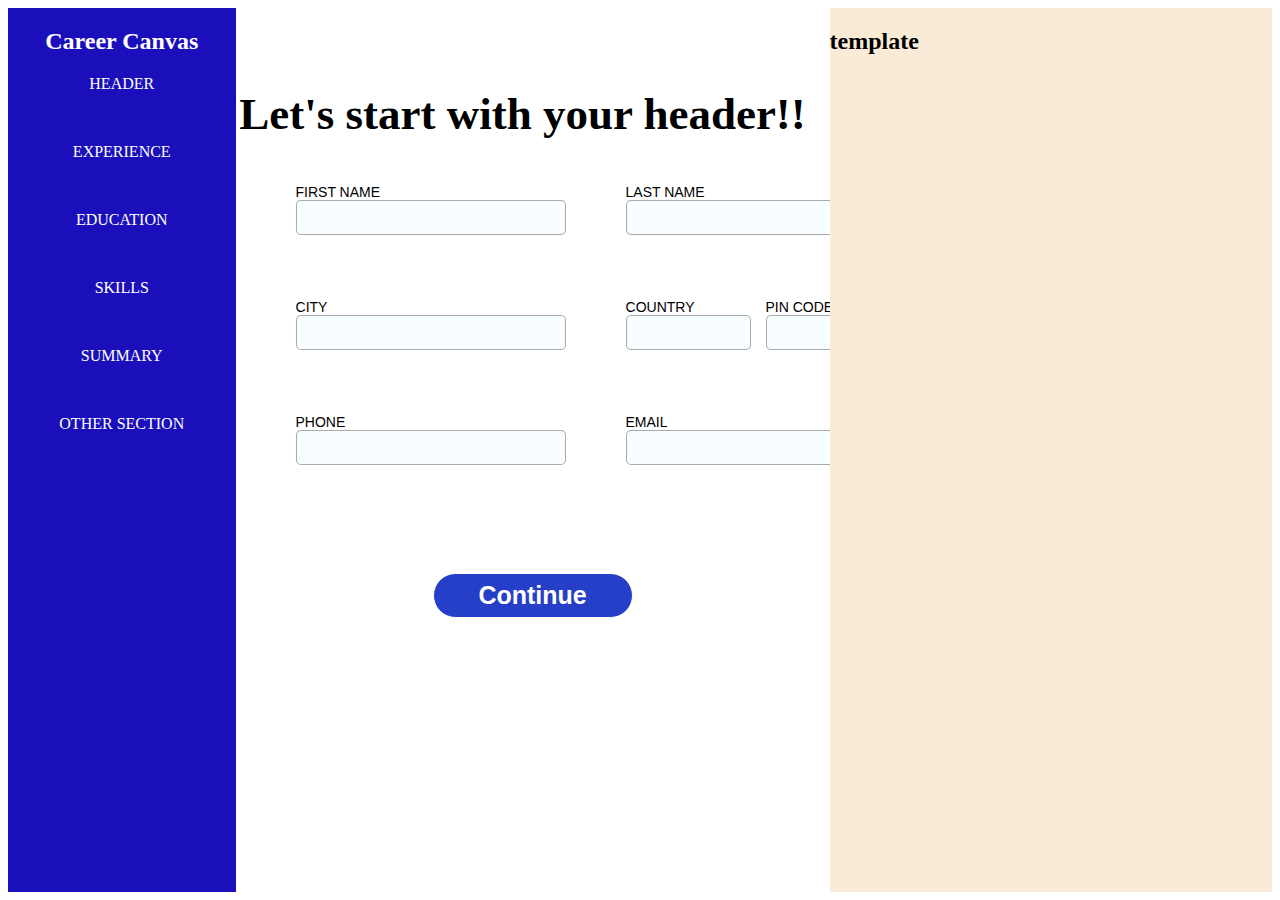
<file: HTML/detail_1.html>
<html>
    <head>
        <title>Header Page</title>

        <style>
            .mycontainer{
                height:100%;
                display: grid;
                grid-template-columns: 18% 47% 35%;
            }

            form{
                font-family:Arial, Helvetica, sans-serif;
            }

            #name, #contact, #place{
                display:flex;
                text-align:left;
                font-size:12px;
                margin-top: 20px;
                font-size: 14px;
                font-weight: 520;
            }

            input{
                width:270px;
                height:35px;
                border:solid 1px;
                border-radius:5px;
                border-color: rgba(80, 80, 80, 0.479);
                background-color: rgba(227, 246, 255, 0.249);
                
            }

            button{
                background-color: rgb(38, 63, 200);
                color:white;
                font-size: 25px;
                font-weight: 550;
                width:200px;
                height:45px;
                border:solid 1px;
                border-radius:35px;
                font-family:Arial, Helvetica, sans-serif;
                margin-top:80px;
            }
        </style>
    </head>
    <body>
        <div class="mycontainer">
            <div style="background-color:rgb(27, 15, 188); text-align:center; color:white; height: 100%;">
              <h2>Career Canvas</h2>  
              <p>HEADER</p><br>
              <p>EXPERIENCE</p><br>

              <p>EDUCATION</p><br>
              <p>SKILLS</p><br>
              <p>SUMMARY</p><br>
              <p>OTHER SECTION</p>
              <br>
            </div>

            <div style="text-align:center;">
                <H1 style="font-size: 45px; margin-top: 80px; margin-left: -20px;">Let's start with your header!!</H1>
                <form id="name">
                  <p style="margin-left:60px;">  <label for="fname">FIRST NAME</label><br>
                    <input type="text" id="fname" name="fname"> </p>

                  <p style=" margin-left:60px;">   <label for="lname">LAST NAME</label><br>
                    <input type="text" id="lname" name="lname"><br><br></p>

                </form>

                <form id="place">
                    <p style="margin-left:60px;">  <label for="city">CITY</label><br>
                      <input type="text" id="city" name="city"> </p>
  
                    <p style=" margin-left:60px; width:130px">   <label for="country">COUNTRY</label><br>
                      <input style="width:125px;" type="text" id="country" name="country"><br><br></p>

                    <p style=" margin-left:15px;">   <label for="pin">PIN CODE</label><br>
                      <input style="width:125px;" type="text" id="pin" name="pin"><br><br></p>
  
                  </form>

                  <form id="contact">
                    <p style="margin-left:60px;">  <label for="phone">PHONE</label><br>
                      <input type="text" id="phone" name="phone" required> </p>
  
                    <p style=" margin-left:60px;">   <label for="email">EMAIL</label><br>
                      <input type="text" id="email" name="email" required></p>
  
                  </form>

                  <button type="button">Continue</button>
            </div>

            <div style="background-color: antiquewhite;"> <h2>template</h2></div>
        </div>
    </body>
</html>
</file>
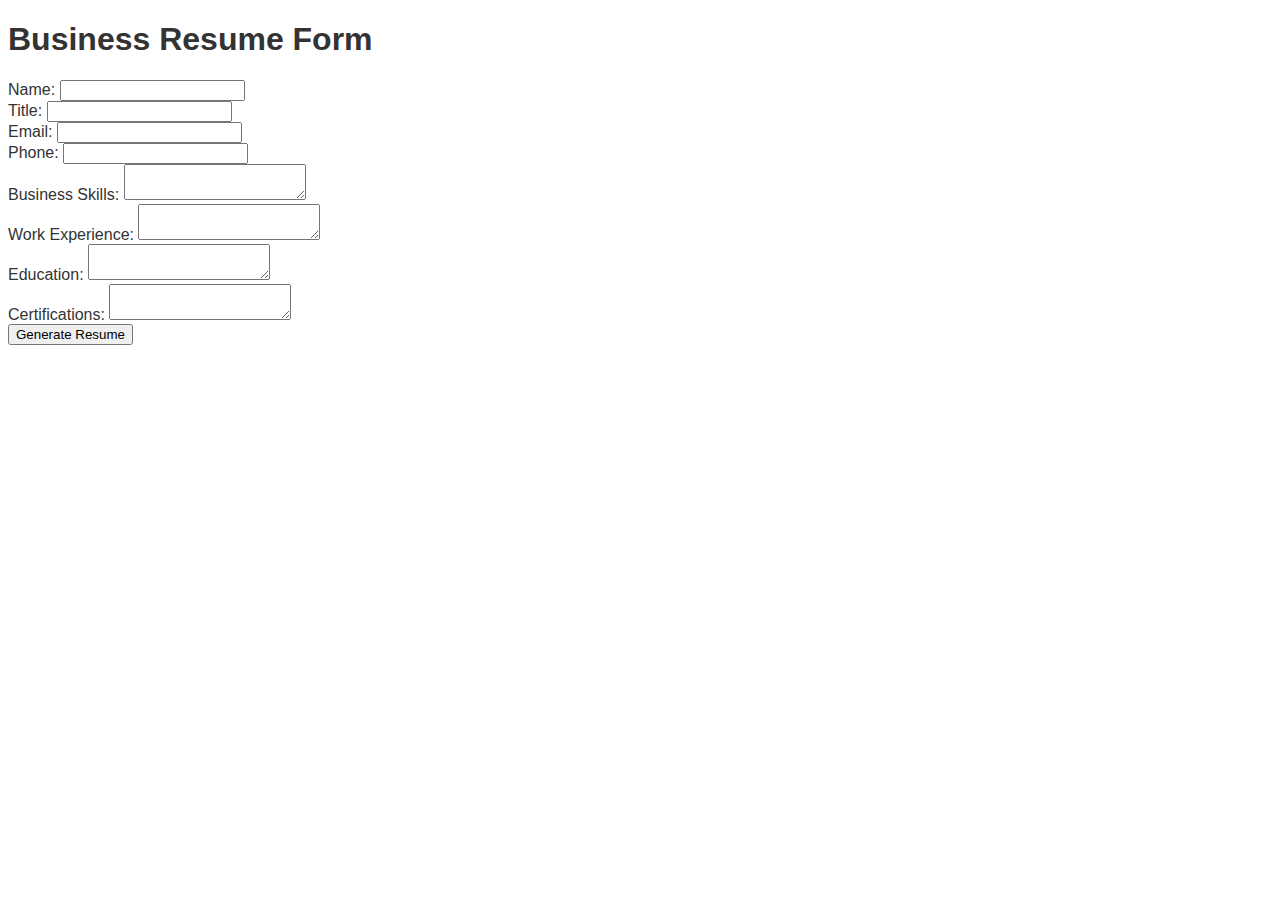
<file: Templates/forms/business-form.html>
<!DOCTYPE html>
<html lang="en">
<head>
    <meta charset="UTF-8">
    <title>Business Resume Form</title>
    <link rel="stylesheet" href="../css/business.css">
</head>
<body>
    <h1>Business Resume Form</h1>
    <form id="businessForm" action="../templates/business-template.html">
        <label>Name: <input type="text" name="name" required></label><br>
        <label>Title: <input type="text" name="title" required></label><br>
        <label>Email: <input type="email" name="email" required></label><br>
        <label>Phone: <input type="tel" name="phone" required></label><br>
        <label>Business Skills: <textarea name="skills" required></textarea></label><br>
        <label>Work Experience: <textarea name="experience" required></textarea></label><br>
        <label>Education: <textarea name="education" required></textarea></label><br>
        <label>Certifications: <textarea name="certifications"></textarea></label><br>
        <button type="submit">Generate Resume</button>
    </form>
    <script src="../js/main.js"></script>
</body>
</html>
</file>
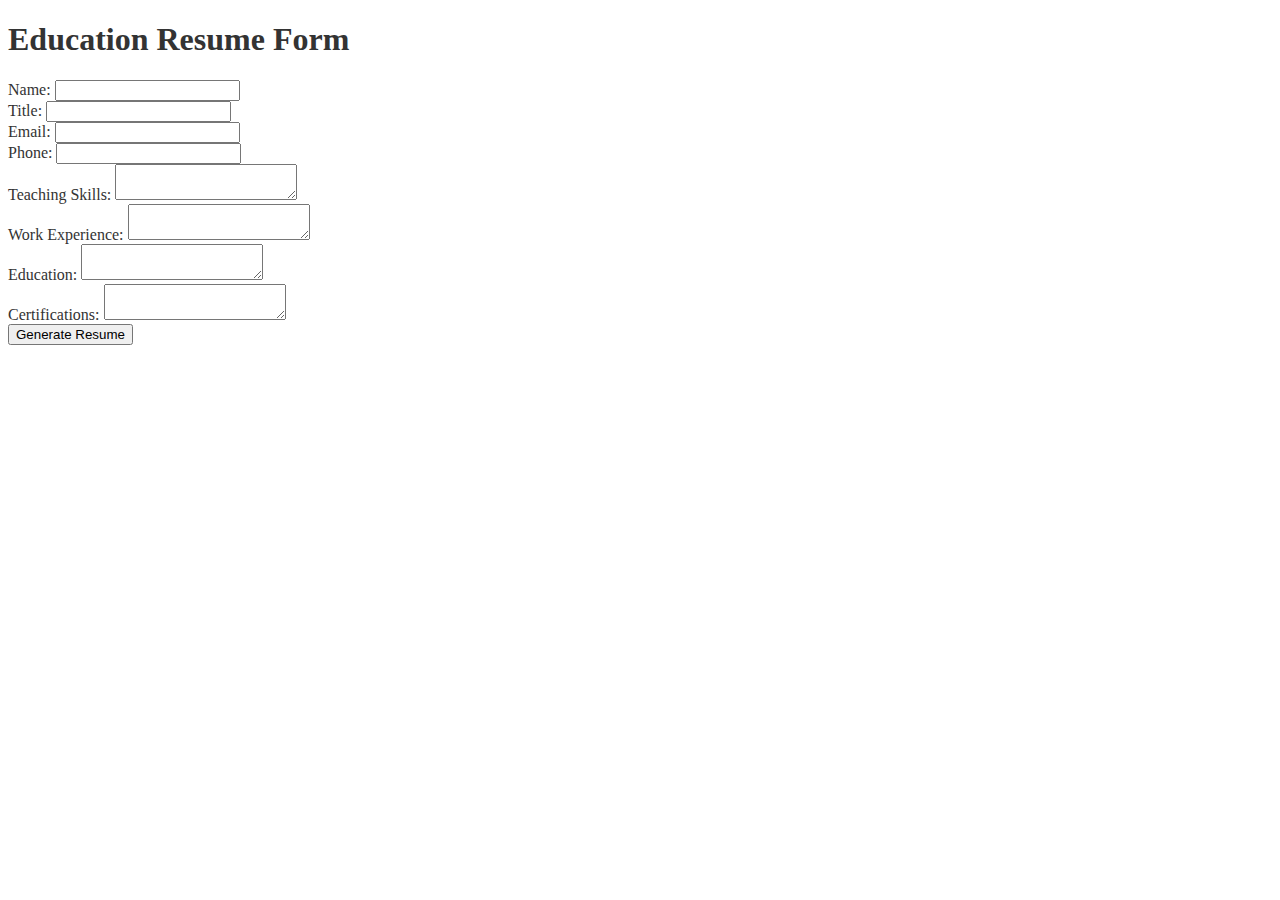
<file: Templates/forms/education-form.html>
<!DOCTYPE html>
<html lang="en">
<head>
    <meta charset="UTF-8">
    <title>Education Resume Form</title>
    <link rel="stylesheet" href="../css/education.css">
</head>
<body>
    <h1>Education Resume Form</h1>
    <form id="educationForm" action="../templates/education-template.html">
        <label>Name: <input type="text" name="name" required></label><br>
        <label>Title: <input type="text" name="title" required></label><br>
        <label>Email: <input type="email" name="email" required></label><br>
        <label>Phone: <input type="tel" name="phone" required></label><br>
        <label>Teaching Skills: <textarea name="skills" required></textarea></label><br>
        <label>Work Experience: <textarea name="experience" required></textarea></label><br>
        <label>Education: <textarea name="education" required></textarea></label><br>
        <label>Certifications: <textarea name="certifications"></textarea></label><br>
        <button type="submit">Generate Resume</button>
    </form>
    <script src="../js/main.js"></script>
</body>
</html>
</file>
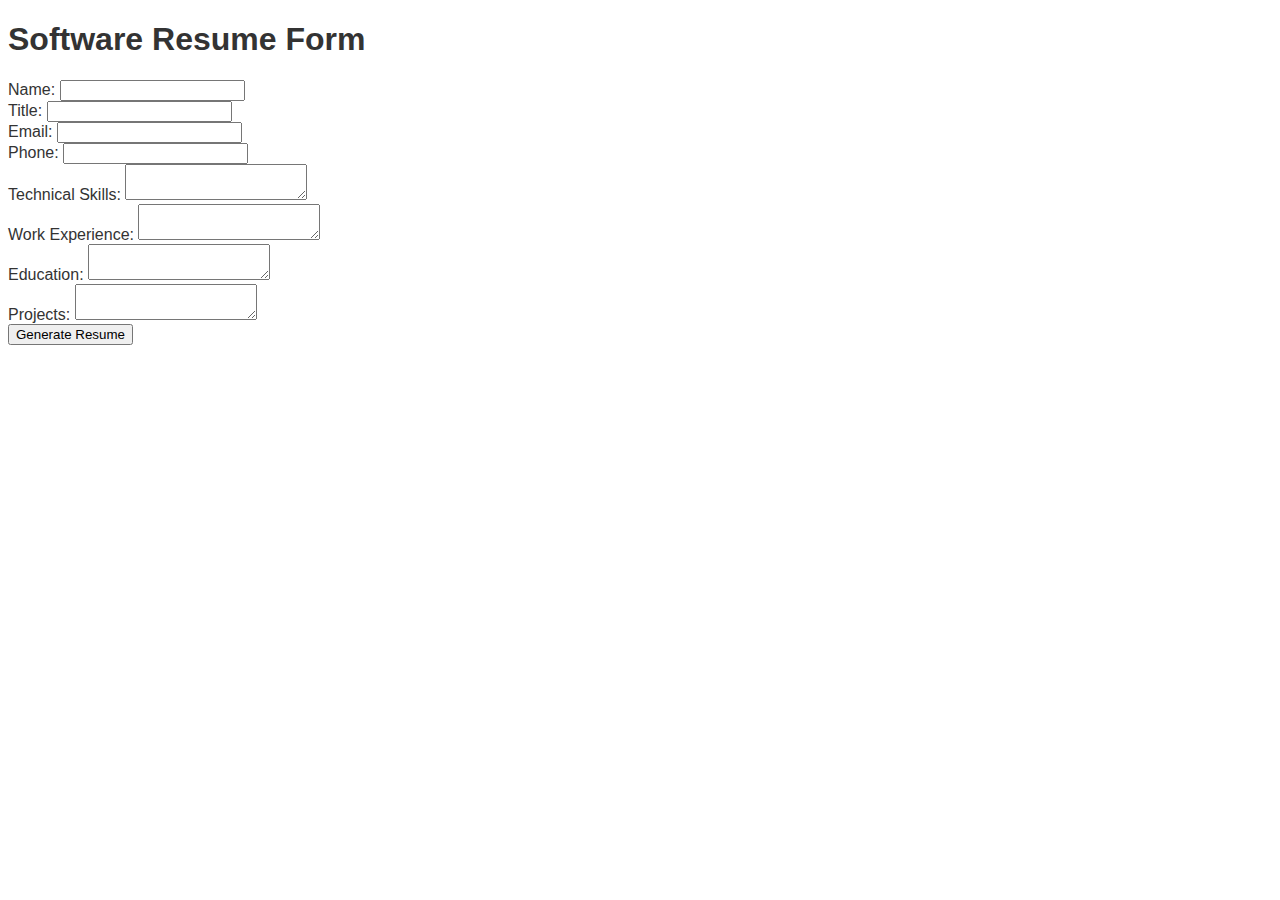
<file: Templates/forms/software-form.html>
<!DOCTYPE html>
<html lang="en">
<head>
    <meta charset="UTF-8">
    <title>Software Resume Form</title>
    <link rel="stylesheet" href="../css/software.css">
</head>
<body>
    <h1>Software Resume Form</h1>
    <form id="softwareForm" action="../templates/software-template.html">
        <label>Name: <input type="text" name="name" required></label><br>
        <label>Title: <input type="text" name="title" required></label><br>
        <label>Email: <input type="email" name="email" required></label><br>
        <label>Phone: <input type="tel" name="phone" required></label><br>
        <label>Technical Skills: <textarea name="skills" required></textarea></label><br>
        <label>Work Experience: <textarea name="experience" required></textarea></label><br>
        <label>Education: <textarea name="education" required></textarea></label><br>
        <label>Projects: <textarea name="projects" required></textarea></label><br>
        <button type="submit">Generate Resume</button>
    </form>
    <script src="../js/main.js"></script>
</body>
</html>
</file>
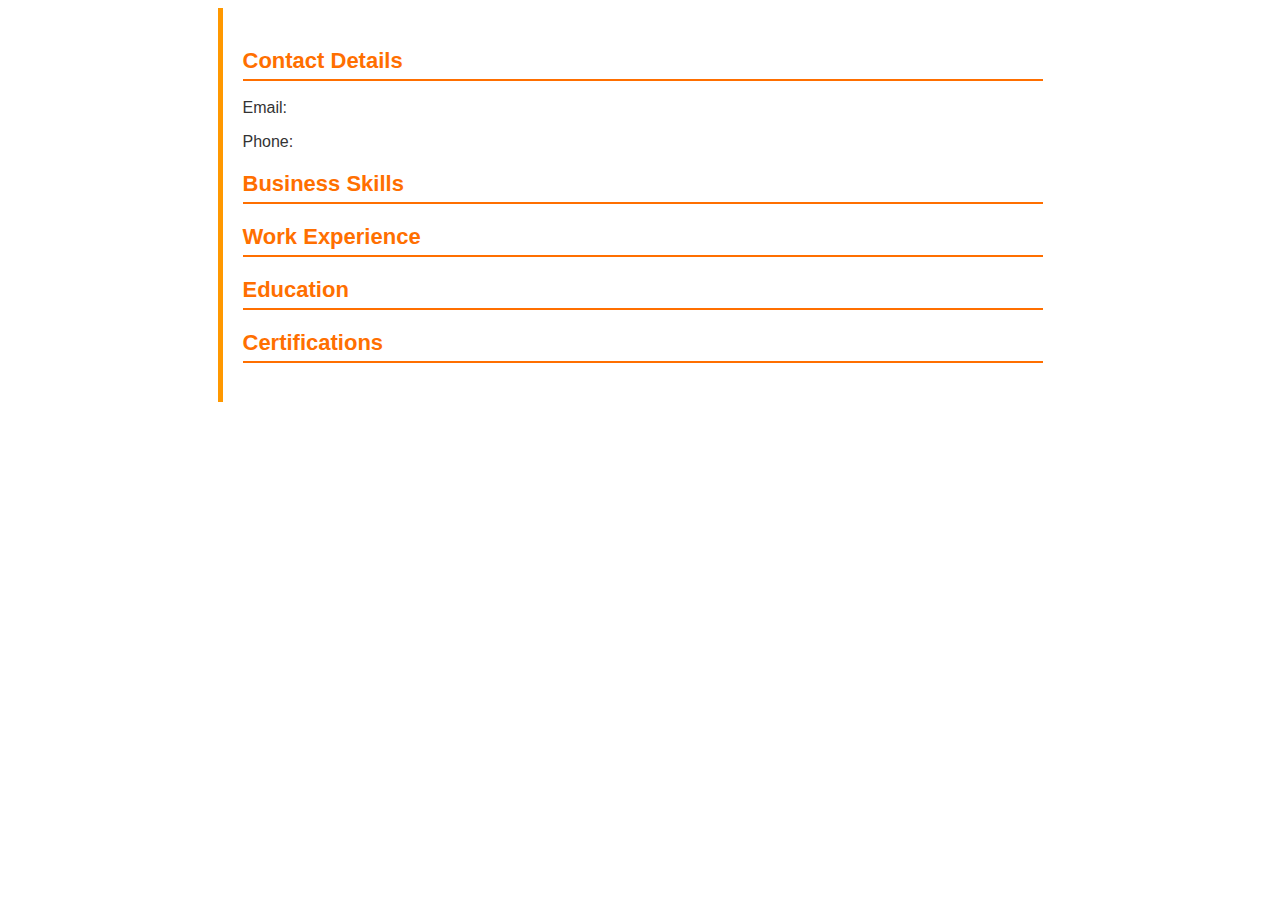
<file: Templates/templates_industry/Business-template.html>
<!DOCTYPE html>
<html lang="en">
  <head>
    <meta charset="UTF-8" />
    <title>Business Resume</title>
    <link rel="stylesheet" href="../css/business.css" />
  </head>
  <body>
    <div class="container">
      <header>
        <h1 id="name"></h1>
        <p id="title"></p>
      </header>
      <section class="contact">
        <h2>Contact Details</h2>
        <p>Email: <span id="email"></span></p>
        <p>Phone: <span id="phone"></span></p>
      </section>
      <section class="skills">
        <h2>Business Skills</h2>
        <ul id="skills"></ul>
      </section>
      <section class="experience">
        <h2>Work Experience</h2>
        <p id="experience"></p>
      </section>
      <section class="education">
        <h2>Education</h2>
        <p id="education"></p>
      </section>
      <section class="certifications">
        <h2>Certifications</h2>
        <p id="certifications"></p>
      </section>
    </div>
    <script src="../js/main.js"></script>
  </body>
</html>
</file>
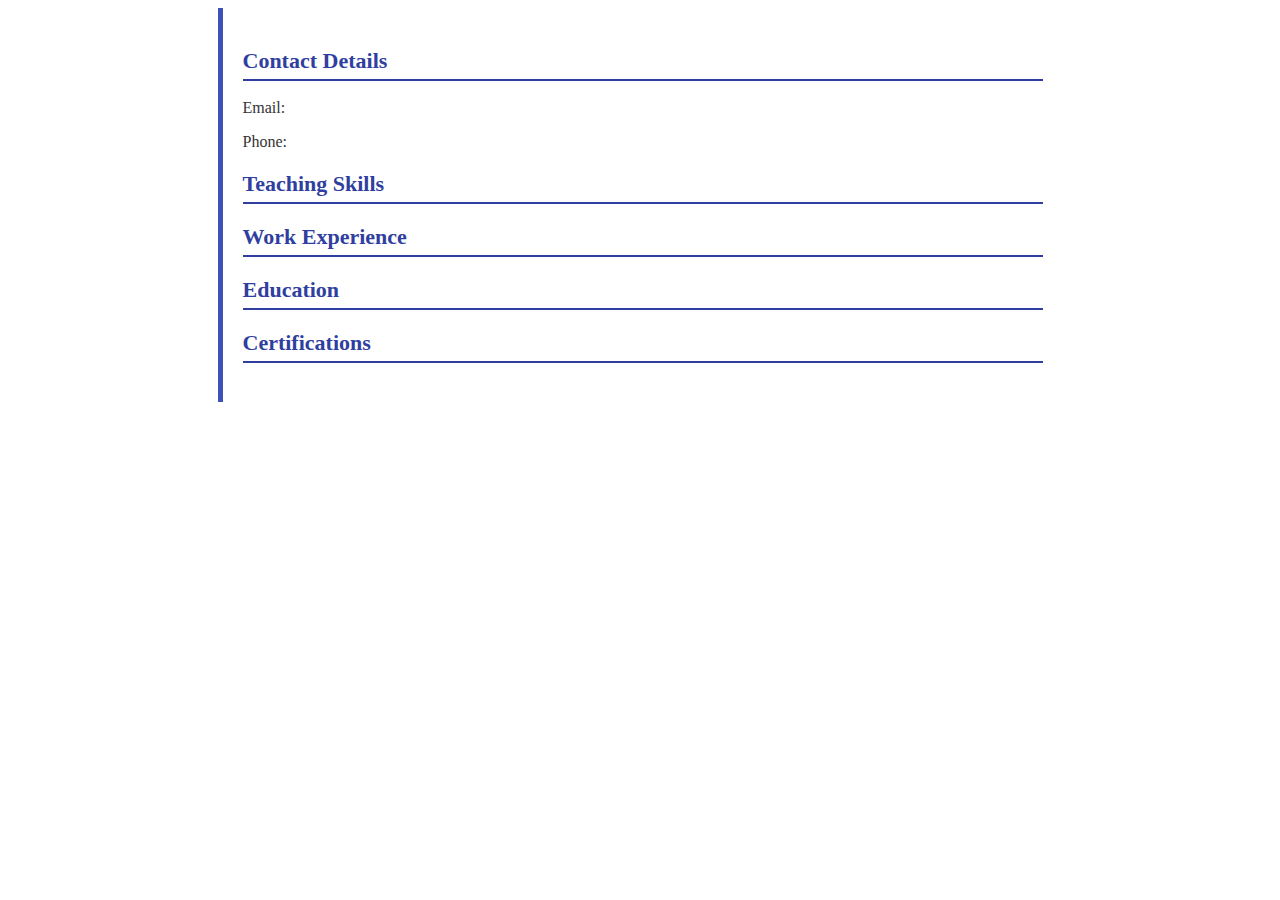
<file: Templates/templates_industry/Education-template.html>
<!DOCTYPE html>
<html lang="en">
  <head>
    <meta charset="UTF-8" />
    <title>Education Resume</title>
    <link rel="stylesheet" href="../css/education.css" />
  </head>
  <body>
    <div class="container">
      <header>
        <h1 id="name"></h1>
        <p id="title"></p>
      </header>
      <section class="contact">
        <h2>Contact Details</h2>
        <p>Email: <span id="email"></span></p>
        <p>Phone: <span id="phone"></span></p>
      </section>
      <section class="skills">
        <h2>Teaching Skills</h2>
        <ul id="skills"></ul>
      </section>
      <section class="experience">
        <h2>Work Experience</h2>
        <p id="experience"></p>
      </section>
      <section class="education">
        <h2>Education</h2>
        <p id="education"></p>
      </section>
      <section class="certifications">
        <h2>Certifications</h2>
        <p id="certifications"></p>
      </section>
    </div>
    <script src="../js/main.js"></script>
  </body>
</html>
</file>
<file: Templates/css/business.css>
body {
    font-family: 'Roboto', sans-serif;
    color: #333;
}

.container {
    max-width: 800px;
    margin: auto;
    padding: 20px;
    border-left: 5px solid #ff9800;
}

header h1 {
    font-size: 28px;
    color: #ff6f00;
}

header p {
    font-size: 18px;
    color: #333;
}

section {
    margin-top: 20px;
}

section h2 {
    font-size: 22px;
    color: #ff6f00;
    border-bottom: 2px solid #ff6f00;
    padding-bottom: 5px;
}

ul {
    list-style-type: square;
    padding-left: 20px;
}
</file>
<file: Templates/css/education.css>
body {
    font-family: 'Times New Roman', Times, serif;
    color: #333;
}

.container {
    max-width: 800px;
    margin: auto;
    padding: 20px;
    border-left: 5px solid #3f51b5;
}

header h1 {
    font-size: 28px;
    color: #303f9f;
}

header p {
    font-size: 18px;
    color: #333;
}

section {
    margin-top: 20px;
}

section h2 {
    font-size: 22px;
    color: #303f9f;
    border-bottom: 2px solid #303f9f;
    padding-bottom: 5px;
}

ul {
    list-style-type: disc;
    padding-left: 20px;
}
</file>
<file: Templates/css/software.css>
body {
    font-family: Arial, sans-serif;
    color: #333;
}

.container {
    max-width: 800px;
    margin: auto;
    padding: 20px;
}

header h1 {
    font-size: 28px;
    color: #004aad;
}

header p {
    font-size: 18px;
    color: #333;
}

section {
    margin-top: 20px;
}

section h2 {
    font-size: 22px;
    color: #004aad;
    border-bottom: 2px solid #004aad;
    padding-bottom: 5px;
}

ul {
    list-style-type: disc;
    padding-left: 20px;
}
</file>
